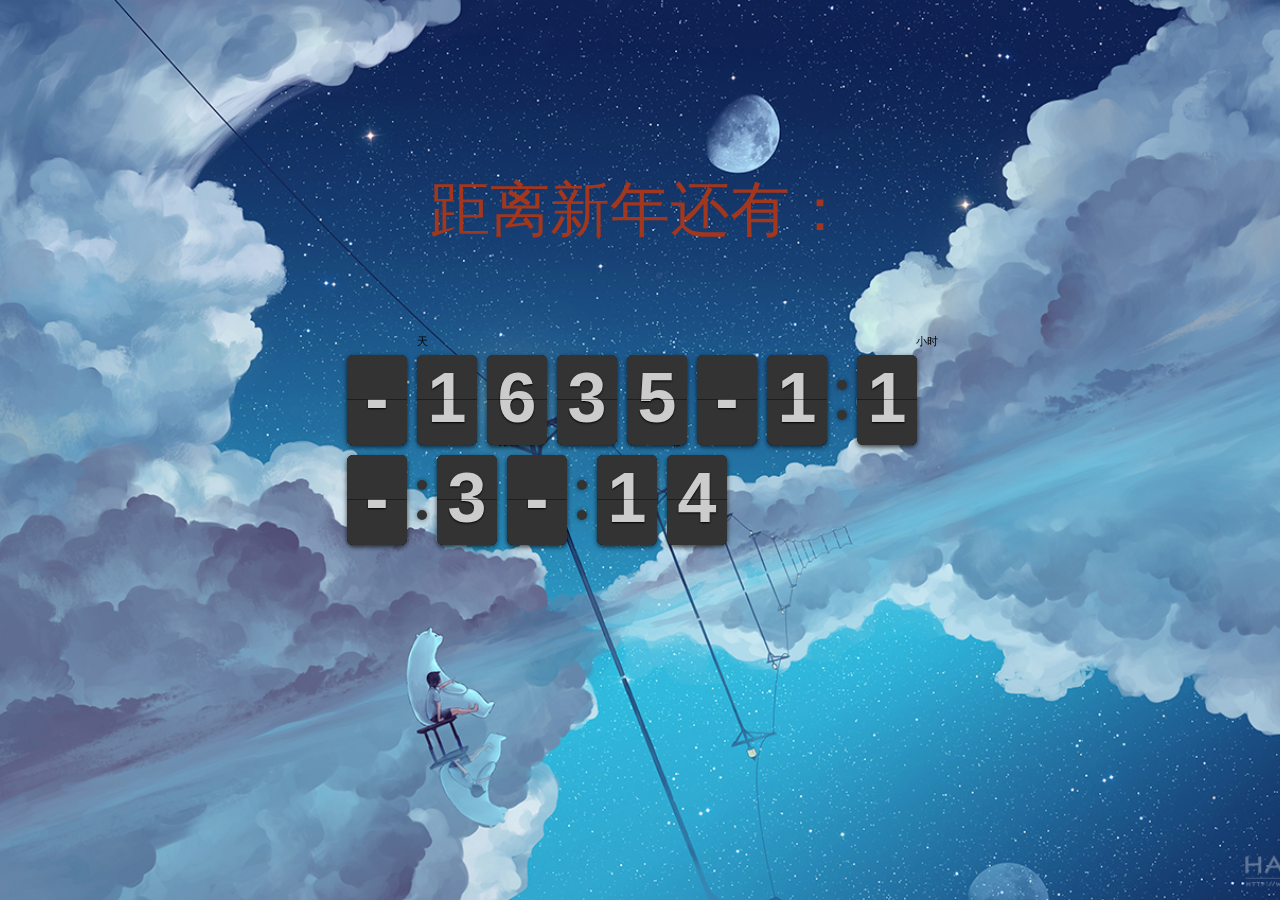
<file: index.html>
﻿<html>
<title>倒计时</title> 
<head>
<link rel="stylesheet" href="./css/flipclock.css">
<script src="./js/jquery.min.js"></script>
<script src="./js/flipclock.js"></script>	
</head>
<body>
<div class="wrapper">
    <div id="web_bg" style="background-image: url(img/1.jpg);"></div>
</div>
<br><br><br><br><br><br><br><br><br>
<p align="center" style="font-size:60px; font-weight:300;">距离新年还有：</p>	 
<div id="clock">

	<p class="date">
		<div class="clock" style="margin:2em;"></div>
	</p>
</div>
<script type="text/javascript">
			var clock;
			$(document).ready(function() {
				var	year=2022,month=2,day=1;
				// 获取当前的时间
				var currentDate = new Date();
				//var futureDate  = new Date(currentDate.getFullYear() + 1, 0, 1);
				var futureDate = new Date(year, month-1, day, 9); 
				// Calculate the difference in seconds between the future and current date
				var diff = futureDate.getTime() / 1000 - currentDate.getTime() / 1000;
				// Instantiate a coutdown FlipClock
				clock = $('.clock').FlipClock(diff, {
					clockFace: 'DailyCounter',
					countdown: true
				});
			});
</script>
</body>
</html>
</file>
<file: css/flipclock.css>
/* Get the bourbon mixin from http://bourbon.io */
/* Reset */
html, body {
  height: 100%;
}

body {
  background: #0f3854;
  /*background: -webkit-radial-gradient(center ellipse, #0a2e38 0%, #000000 70%);
  background: radial-gradient(ellipse at center, #0a2e38 0%, #000000 70%);*/
  background-size: 100%;
  background: url(https://www.ece.pw/bing_images/bing_images.php);
  overflow: hidden;
  /*width: 1920px;
  height: 1081px;*/
}

p {
  margin: 0;
  padding: 0;
  color:rgba(163,55,29,255);
  font-family:"楷体";
}

#clock {
  font-family: 'Share Tech Mono', monospace;
  color: #ffffff;
  text-align: center;
  position: absolute;
  left: 50%;
  top: 50%;
  -webkit-transform: translate(-50%, -50%);
          transform: translate(-50%, -50%);
  color: #daf6ff;
  text-shadow: 0 0 20px #0aafe6, 0 0 20px rgba(10, 175, 230, 0);
}
#clock .time {
  letter-spacing: 0.05em;
  font-size: 60px;
  padding: 5px 0;
}
#clock .test {
  letter-spacing: 0.05em;
  font-size: 50px;
  padding: 5px 0;
}


#clock .Author {
  letter-spacing: 0.05em;
  font-size: 20px;
  padding: 10px 0;
}


#clock .date {
  letter-spacing: 0.1em;
  font-size: 100px;
}
#clock .text {
  letter-spacing: 0.1em;
  font-size: 12px;
  padding: 20px 0 0;
}



.flip-clock-wrapper * {
    -webkit-box-sizing: border-box;
    -moz-box-sizing: border-box;
    -ms-box-sizing: border-box;
    -o-box-sizing: border-box;
    box-sizing: border-box;
    -webkit-backface-visibility: hidden;
    -moz-backface-visibility: hidden;
    -ms-backface-visibility: hidden;
    -o-backface-visibility: hidden;
    backface-visibility: hidden;
}

.flip-clock-wrapper a {
  cursor: pointer;
  text-decoration: none;
  color: #ccc; }

.flip-clock-wrapper a:hover {
  color: #fff; }

.flip-clock-wrapper ul {
  list-style: none; }

.flip-clock-wrapper.clearfix:before,
.flip-clock-wrapper.clearfix:after {
  content: " ";
  display: table; }

.flip-clock-wrapper.clearfix:after {
  clear: both; }

.flip-clock-wrapper.clearfix {
  *zoom: 1; }

/* Main */
.flip-clock-wrapper {
  font: normal 11px "Helvetica Neue", Helvetica, sans-serif;
  -webkit-user-select: none; }

.flip-clock-meridium {
  background: none !important;
  box-shadow: 0 0 0 !important;
  font-size: 36px !important; }

.flip-clock-meridium a { color: #313333; }

.flip-clock-wrapper {
  text-align: center;
  position: relative;
  width: 100%;
  margin: 1em;
}

.flip-clock-wrapper:before,
.flip-clock-wrapper:after {
    content: " "; /* 1 */
    display: table; /* 2 */
}
.flip-clock-wrapper:after {
    clear: both;
}

/* Skeleton */
.flip-clock-wrapper ul {
  position: relative;
  float: left;
  margin: 5px;
  width: 60px;
  height: 90px;
  font-size: 80px;
  font-weight: bold;
  line-height: 87px;
  border-radius: 6px;
  background: #000;
}

.flip-clock-wrapper ul li {
  z-index: 1;
  position: absolute;
  left: 0;
  top: 0;
  width: 100%;
  height: 100%;
  line-height: 87px;
  text-decoration: none !important;
}

.flip-clock-wrapper ul li:first-child {
  z-index: 2; }

.flip-clock-wrapper ul li a {
  display: block;
  height: 100%;
  -webkit-perspective: 200px;
  -moz-perspective: 200px;
  perspective: 200px;
  margin: 0 !important;
  overflow: visible !important;
  cursor: default !important; }

.flip-clock-wrapper ul li a div {
  z-index: 1;
  position: absolute;
  left: 0;
  width: 100%;
  height: 50%;
  font-size: 80px;
  overflow: hidden; 
  outline: 1px solid transparent; }

.flip-clock-wrapper ul li a div .shadow {
  position: absolute;
  width: 100%;
  height: 100%;
  z-index: 2; }

.flip-clock-wrapper ul li a div.up {
  -webkit-transform-origin: 50% 100%;
  -moz-transform-origin: 50% 100%;
  -ms-transform-origin: 50% 100%;
  -o-transform-origin: 50% 100%;
  transform-origin: 50% 100%;
  top: 0; }

.flip-clock-wrapper ul li a div.up:after {
  content: "";
  position: absolute;
  top: 44px;
  left: 0;
  z-index: 5;
  width: 100%;
  height: 3px;
  background-color: #000;
  background-color: rgba(0, 0, 0, 0.4); }

.flip-clock-wrapper ul li a div.down {
  -webkit-transform-origin: 50% 0;
  -moz-transform-origin: 50% 0;
  -ms-transform-origin: 50% 0;
  -o-transform-origin: 50% 0;
  transform-origin: 50% 0;
  bottom: 0;
  border-bottom-left-radius: 6px;
  border-bottom-right-radius: 6px;
}

.flip-clock-wrapper ul li a div div.inn {
  position: absolute;
  left: 0;
  z-index: 1;
  width: 100%;
  height: 200%;
  color: #ccc;
  text-shadow: 0 1px 2px #000;
  text-align: center;
  background-color: #333;
  border-radius: 6px;
  font-size: 70px; }

.flip-clock-wrapper ul li a div.up div.inn {
  top: 0; }

.flip-clock-wrapper ul li a div.down div.inn {
  bottom: 0; }

/* PLAY */
.flip-clock-wrapper ul.play li.flip-clock-before {
  z-index: 3; }

.flip-clock-wrapper .flip {   box-shadow: 0 2px 5px rgba(0, 0, 0, 0.7); }

.flip-clock-wrapper ul.play li.flip-clock-active {
  -webkit-animation: asd 0.5s 0.5s linear both;
  -moz-animation: asd 0.5s 0.5s linear both;
  animation: asd 0.5s 0.5s linear both;
  z-index: 5; }

.flip-clock-divider {
  float: left;
  display: inline-block;
  position: relative;
  width: 20px;
  height: 100px; }

.flip-clock-divider:first-child {
  width: 0; }

.flip-clock-dot {
  display: block;
  background: #323434;
  width: 10px;
  height: 10px;
  position: absolute;
  border-radius: 50%;
  box-shadow: 0 0 5px rgba(0, 0, 0, 0.5);
  left: 5px; }

.flip-clock-divider .flip-clock-label {
  position: absolute;
  top: -1.5em;
  right: -86px;
  color: black;
  text-shadow: none; }

.flip-clock-divider.minutes .flip-clock-label {
  right: -88px; }

.flip-clock-divider.seconds .flip-clock-label {
  right: -91px; }

.flip-clock-dot.top {
  top: 30px; }

.flip-clock-dot.bottom {
  bottom: 30px; }

@-webkit-keyframes asd {
  0% {
    z-index: 2; }

  20% {
    z-index: 4; }

  100% {
    z-index: 4; } }

@-moz-keyframes asd {
  0% {
    z-index: 2; }

  20% {
    z-index: 4; }

  100% {
    z-index: 4; } }

@-o-keyframes asd {
  0% {
    z-index: 2; }

  20% {
    z-index: 4; }

  100% {
    z-index: 4; } }

@keyframes asd {
  0% {
    z-index: 2; }

  20% {
    z-index: 4; }

  100% {
    z-index: 4; } }

.flip-clock-wrapper ul.play li.flip-clock-active .down {
  z-index: 2;
  -webkit-animation: turn 0.5s 0.5s linear both;
  -moz-animation: turn 0.5s 0.5s linear both;
  animation: turn 0.5s 0.5s linear both; }

@-webkit-keyframes turn {
  0% {
    -webkit-transform: rotateX(90deg); }

  100% {
    -webkit-transform: rotateX(0deg); } }

@-moz-keyframes turn {
  0% {
    -moz-transform: rotateX(90deg); }

  100% {
    -moz-transform: rotateX(0deg); } }

@-o-keyframes turn {
  0% {
    -o-transform: rotateX(90deg); }

  100% {
    -o-transform: rotateX(0deg); } }

@keyframes turn {
  0% {
    transform: rotateX(90deg); }

  100% {
    transform: rotateX(0deg); } }

.flip-clock-wrapper ul.play li.flip-clock-before .up {
  z-index: 2;
  -webkit-animation: turn2 0.5s linear both;
  -moz-animation: turn2 0.5s linear both;
  animation: turn2 0.5s linear both; }

@-webkit-keyframes turn2 {
  0% {
    -webkit-transform: rotateX(0deg); }

  100% {
    -webkit-transform: rotateX(-90deg); } }

@-moz-keyframes turn2 {
  0% {
    -moz-transform: rotateX(0deg); }

  100% {
    -moz-transform: rotateX(-90deg); } }

@-o-keyframes turn2 {
  0% {
    -o-transform: rotateX(0deg); }

  100% {
    -o-transform: rotateX(-90deg); } }

@keyframes turn2 {
  0% {
    transform: rotateX(0deg); }

  100% {
    transform: rotateX(-90deg); } }

.flip-clock-wrapper ul li.flip-clock-active {
  z-index: 3; }

/* SHADOW */
.flip-clock-wrapper ul.play li.flip-clock-before .up .shadow {
  background: -moz-linear-gradient(top, rgba(0, 0, 0, 0.1) 0%, black 100%);
  background: -webkit-gradient(linear, left top, left bottom, color-stop(0%, rgba(0, 0, 0, 0.1)), color-stop(100%, black));
  background: linear, top, rgba(0, 0, 0, 0.1) 0%, black 100%;
  background: -o-linear-gradient(top, rgba(0, 0, 0, 0.1) 0%, black 100%);
  background: -ms-linear-gradient(top, rgba(0, 0, 0, 0.1) 0%, black 100%);
  background: linear, to bottom, rgba(0, 0, 0, 0.1) 0%, black 100%;
  -webkit-animation: show 0.5s linear both;
  -moz-animation: show 0.5s linear both;
  animation: show 0.5s linear both; }

.flip-clock-wrapper ul.play li.flip-clock-active .up .shadow {
  background: -moz-linear-gradient(top, rgba(0, 0, 0, 0.1) 0%, black 100%);
  background: -webkit-gradient(linear, left top, left bottom, color-stop(0%, rgba(0, 0, 0, 0.1)), color-stop(100%, black));
  background: linear, top, rgba(0, 0, 0, 0.1) 0%, black 100%;
  background: -o-linear-gradient(top, rgba(0, 0, 0, 0.1) 0%, black 100%);
  background: -ms-linear-gradient(top, rgba(0, 0, 0, 0.1) 0%, black 100%);
  background: linear, to bottom, rgba(0, 0, 0, 0.1) 0%, black 100%;
  -webkit-animation: hide 0.5s 0.3s linear both;
  -moz-animation: hide 0.5s 0.3s linear both;
  animation: hide 0.5s 0.3s linear both; }

/*DOWN*/
.flip-clock-wrapper ul.play li.flip-clock-before .down .shadow {
  background: -moz-linear-gradient(top, black 0%, rgba(0, 0, 0, 0.1) 100%);
  background: -webkit-gradient(linear, left top, left bottom, color-stop(0%, black), color-stop(100%, rgba(0, 0, 0, 0.1)));
  background: linear, top, black 0%, rgba(0, 0, 0, 0.1) 100%;
  background: -o-linear-gradient(top, black 0%, rgba(0, 0, 0, 0.1) 100%);
  background: -ms-linear-gradient(top, black 0%, rgba(0, 0, 0, 0.1) 100%);
  background: linear, to bottom, black 0%, rgba(0, 0, 0, 0.1) 100%;
  -webkit-animation: show 0.5s linear both;
  -moz-animation: show 0.5s linear both;
  animation: show 0.5s linear both; }

.flip-clock-wrapper ul.play li.flip-clock-active .down .shadow {
  background: -moz-linear-gradient(top, black 0%, rgba(0, 0, 0, 0.1) 100%);
  background: -webkit-gradient(linear, left top, left bottom, color-stop(0%, black), color-stop(100%, rgba(0, 0, 0, 0.1)));
  background: linear, top, black 0%, rgba(0, 0, 0, 0.1) 100%;
  background: -o-linear-gradient(top, black 0%, rgba(0, 0, 0, 0.1) 100%);
  background: -ms-linear-gradient(top, black 0%, rgba(0, 0, 0, 0.1) 100%);
  background: linear, to bottom, black 0%, rgba(0, 0, 0, 0.1) 100%;
  -webkit-animation: hide 0.5s 0.3s linear both;
  -moz-animation: hide 0.5s 0.3s linear both;
  animation: hide 0.5s 0.2s linear both; }

@-webkit-keyframes show {
  0% {
    opacity: 0; }

  100% {
    opacity: 1; } }

@-moz-keyframes show {
  0% {
    opacity: 0; }

  100% {
    opacity: 1; } }

@-o-keyframes show {
  0% {
    opacity: 0; }

  100% {
    opacity: 1; } }

@keyframes show {
  0% {
    opacity: 0; }

  100% {
    opacity: 1; } }

@-webkit-keyframes hide {
  0% {
    opacity: 1; }

  100% {
    opacity: 0; } }

@-moz-keyframes hide {
  0% {
    opacity: 1; }

  100% {
    opacity: 0; } }

@-o-keyframes hide {
  0% {
    opacity: 1; }

  100% {
    opacity: 0; } }

@keyframes hide {
  0% {
    opacity: 1; }

  100% {
    opacity: 0; } }
#web_bg{
  position:fixed;
  top: 0;
  left: 0;
  width:100%;
  height:100%;
  min-width: 1000px;
  z-index:-10;
  zoom: 1;
  background-color: #fff;
  background-repeat: no-repeat;
  background-size: cover;
  -webkit-background-size: cover;
  -o-background-size: cover;
  background-position: center 0;
}
</file>
